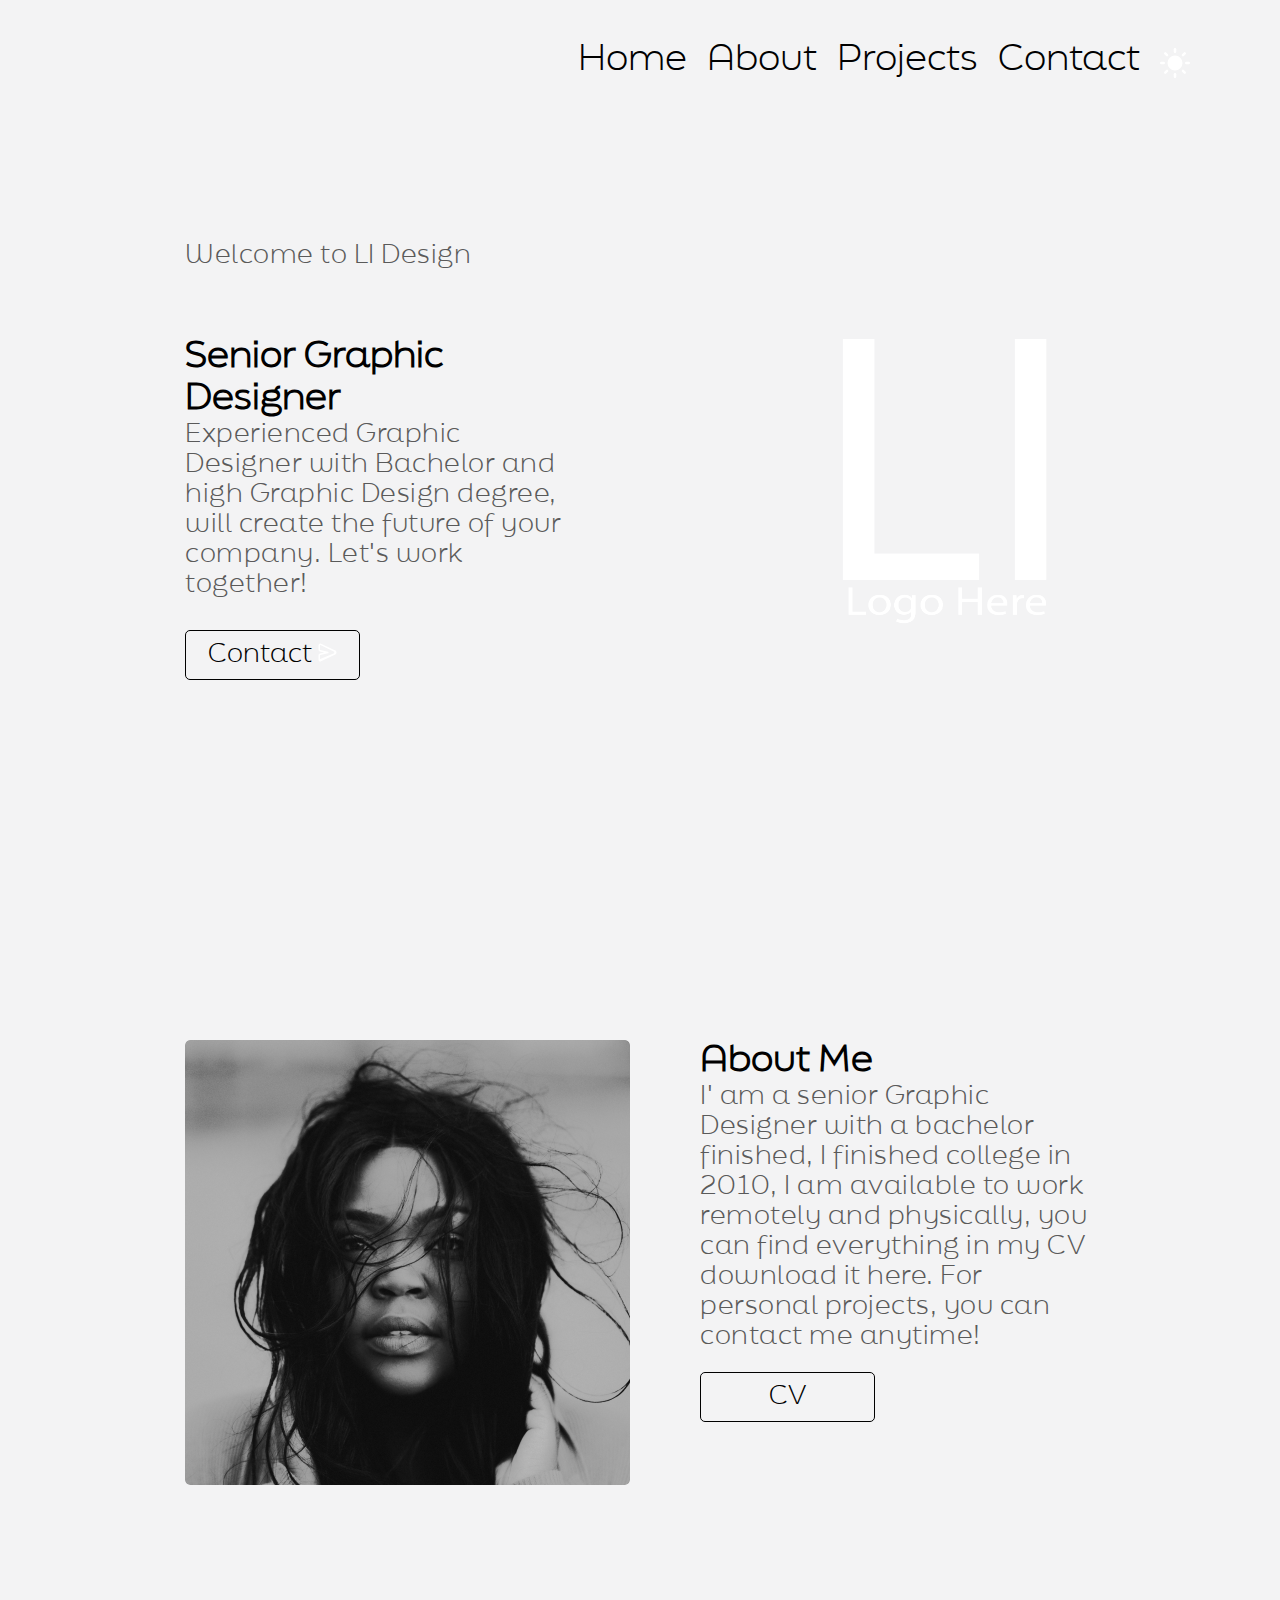
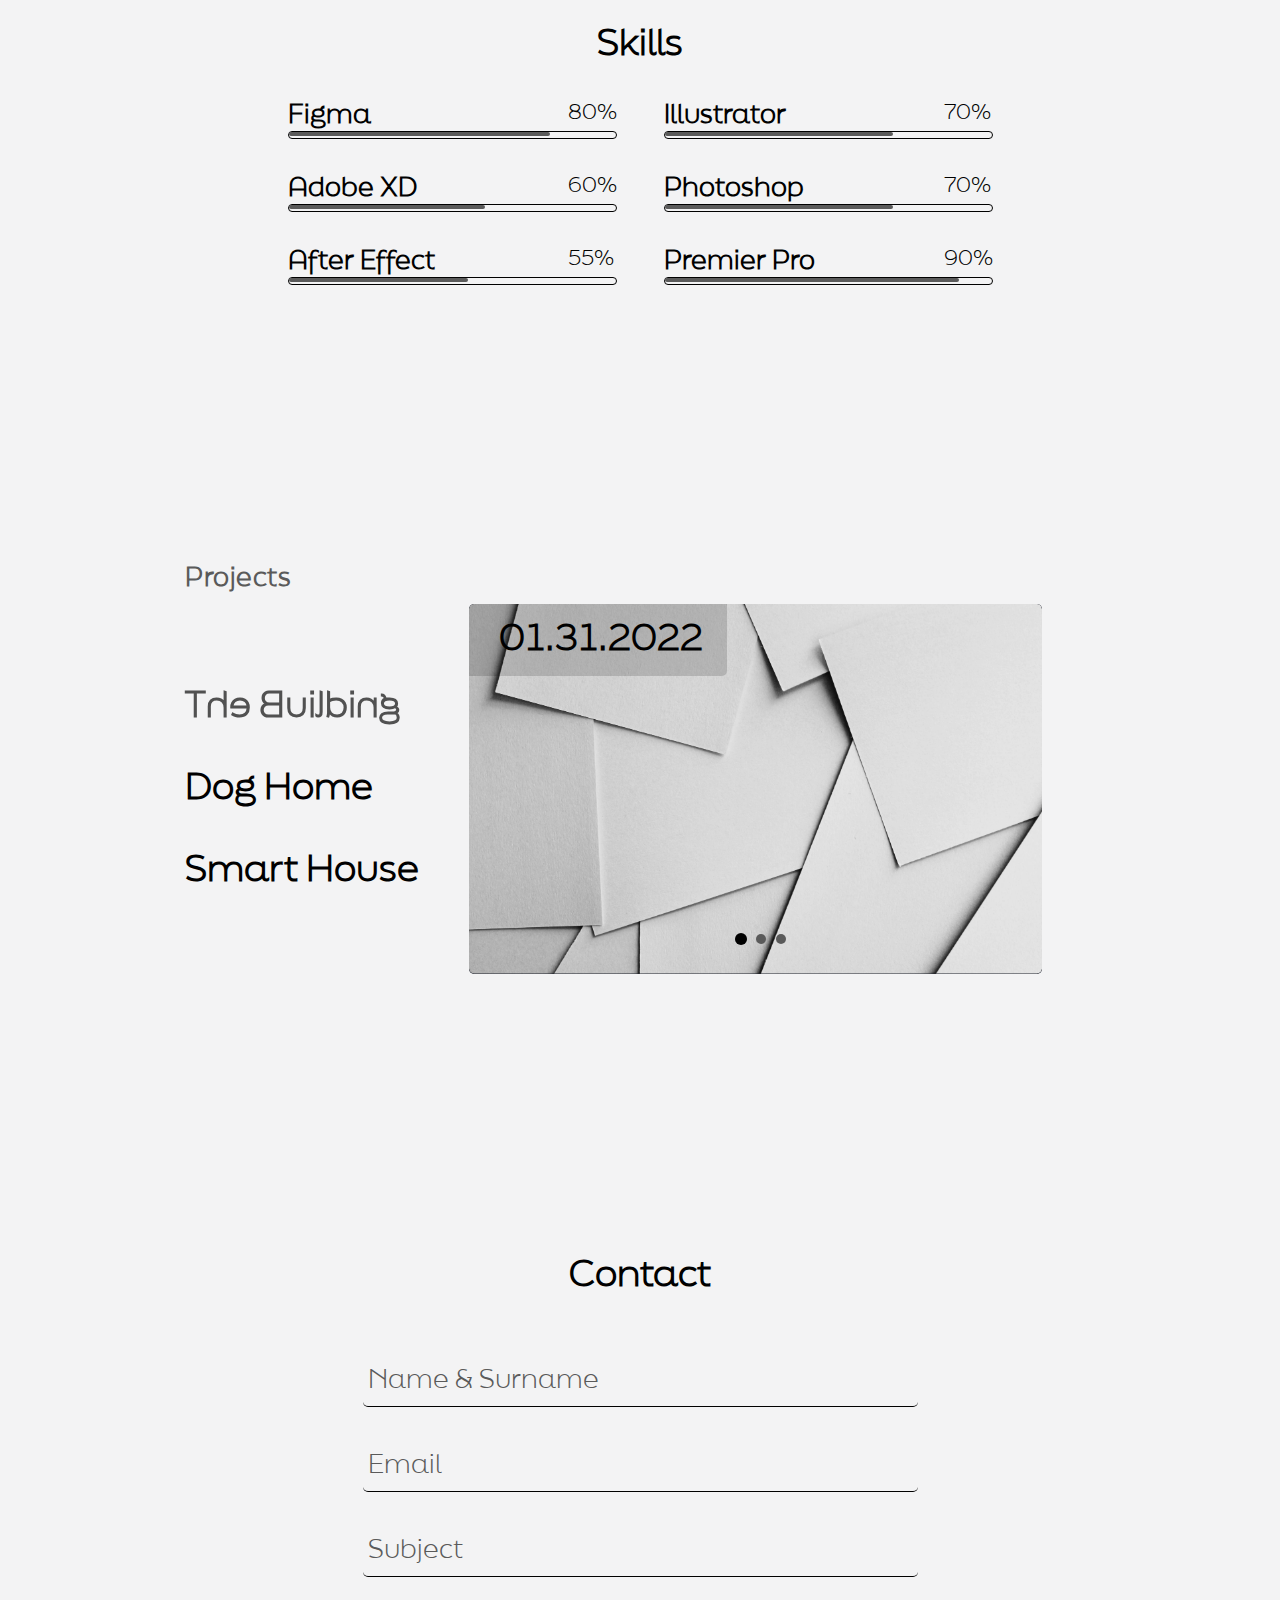
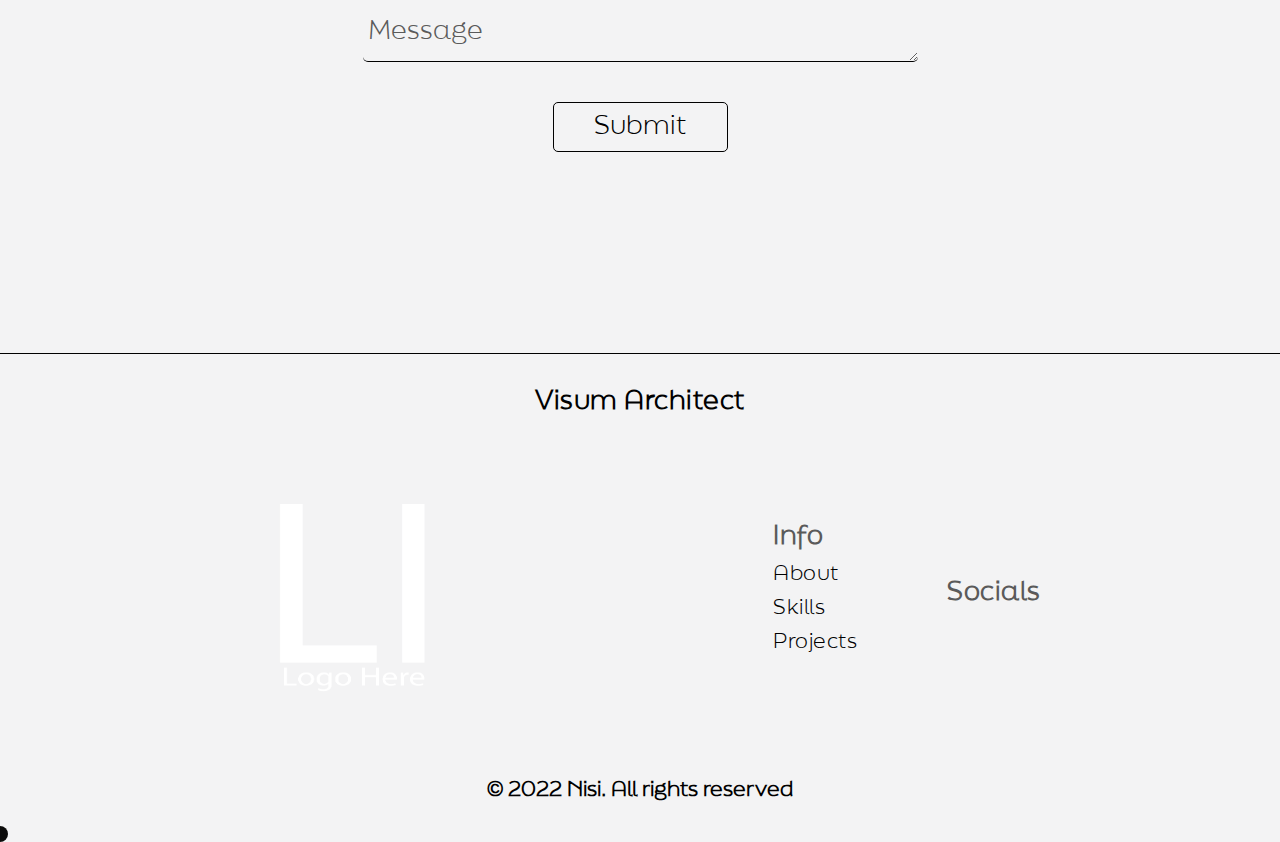
<file: html/index.html>
<!DOCTYPE html>
<html lang="en">

<head>
  <meta charset="UTF-8" />
  <meta http-equiv="X-UA-Compatible" content="IE=edge" />
  <meta name="viewport" content="width=device-width, initial-scale=1.0" />
  <!-- Title -->
  <title>Visum</title>
  <!-- Icon -->
  <link rel="icon" href="../src/img/logo types/nav mobile/logo white no name.png" />
  <!-- CSS -->
  <link rel="stylesheet" href="../src/css/style.css" />
  <link rel="stylesheet" href="../src/css/cursor.css">
  <link rel="stylesheet" href="../src/css/carousel.css">
  <link rel="stylesheet" href="../src/css/responsive.css">
  <!-- Unicons -->
  <link rel="stylesheet" href="https://unicons.iconscout.com/release/v4.0.0/css/line.css" />
</head>

<body>
  <!-- Navbar -->
  <header id="top">
    <nav class="navbar">
      <div class="nav__mobile">
        <input id="menu-toggle" type="checkbox" />
        <label class='menu-button-container nav__collapse' for="menu-toggle">
          <div class='menu-button'></div>
        </label>
        <img src="../src/img/logo types/nav mobile/logo white no name.png" id="mobile-img" class="elements" width="45px"
          height="35px" alt="" />
      </div>
      <div class="nav__container" id="nav-menu">
        <ul class="nav__menu">
          <li class="nav__list">
            <a class="nav__item elements" id="nav-items" href="#home"></i>Home</a>
          </li>
          <li class="nav__list">
            <a class="nav__item elements" id="nav-items" href="#about"></i>About</a>
          </li>
          <li class="nav__list">
            <a class="nav__item elements" id="nav-items" href="./projects.html"></i>Projects</a>
          </li>
          <li class="nav__list">
            <a class="nav__item elements" id="nav-items" href="#contact"></i>Contact</a>
          </li>
          <li class="nav__list">
            <div class="theme-container">
              <div class="sun sun-logo">
                <svg class="elements hover-themes" xmlns="http://www.w3.org/2000/svg" width="30" viewBox="0 0 24 24"
                  fill="white" stroke="currentColor" stroke-width="2" stroke-linecap="round" stroke-linejoin="round"
                  class="feather feather-sun">
                  <circle cx="12" cy="12" r="5"></circle>
                  <line x1="12" y1="1" x2="12" y2="3"></line>
                  <line x1="12" y1="21" x2="12" y2="23"></line>
                  <line x1="4.22" y1="4.22" x2="5.64" y2="5.64"></line>
                  <line x1="18.36" y1="18.36" x2="19.78" y2="19.78"></line>
                  <line x1="1" y1="12" x2="3" y2="12"></line>
                  <line x1="21" y1="12" x2="23" y2="12"></line>
                  <line x1="4.22" y1="19.78" x2="5.64" y2="18.36"></line>
                  <line x1="18.36" y1="5.64" x2="19.78" y2="4.22"></line>
                </svg>
              </div>
              <div class="moon moon-logo">
                <svg class="elements hover-themes" viewBox="0 0 512 512" width="30" title="moon">
                  <path style="fill: black;"
                    d="M283.211 512c78.962 0 151.079-35.925 198.857-94.792 7.068-8.708-.639-21.43-11.562-19.35-124.203 23.654-238.262-71.576-238.262-196.954 0-72.222 38.662-138.635 101.498-174.394 9.686-5.512 7.25-20.197-3.756-22.23A258.156 258.156 0 0 0 283.211 0c-141.309 0-256 114.511-256 256 0 141.309 114.511 256 256 256z" />
                </svg>
              </div>
            </div>
          </li>
        </ul>
        <div class="nav__closer"></div>
      </div>
    </nav>
  </header>


  <main>
    <!-- Home -->

    <section id="home">
      <div class="home__section container">
        <div class="home padding">
          <div class="home__welcome">
            <p class="desc home__welcome-txt">Welcome to LI Design</p>
          </div>
          <div class="home__info">
            <div class="home__text">
              <h1 class="title home__title">Senior Graphic Designer</h1>
              <p class="desc home__desc">
                Experienced Graphic Designer with Bachelor and high Graphic Design degree,
                will create the future of your company. Let's work together!
              </p>
              <a href="#contact">
                <button class="btn home__btn elements">
                  Contact
                  <svg width="19" height="19" viewBox="0 0 19 19" fill="black" xmlns="http://www.w3.org/2000/svg"
                    class="home__svg">
                    <path
                      d="M17.0013 10.7667L17.0013 10.7666L2.71058 17.6412C2.55492 17.7211 2.37708 17.7605 2.19384 17.7476L17.0013 10.7667ZM17.0013 10.7667L17.0128 10.7609M17.0013 10.7667L17.0128 10.7609M17.0128 10.7609C17.2539 10.6398 17.441 10.4486 17.5649 10.2289L16.9118 9.86034L17.5649 10.2289C17.6888 10.0095 17.75 9.76227 17.75 9.5168C17.75 9.27133 17.6888 9.02407 17.5649 8.80466L16.9118 9.17326L17.5649 8.80465C17.441 8.58498 17.2539 8.39378 17.0128 8.27266L17.0128 8.27259L17.0028 8.26773L2.70326 1.34948C2.2934 1.1478 1.88264 1.27839 1.63249 1.49277C1.3911 1.69965 1.25 2.00966 1.25 2.33564L1.25 6.7592L1.25 6.75984C1.25019 6.97823 1.31493 7.20197 1.44987 7.39216L1.45 7.39236C1.58616 7.58413 1.79445 7.73998 2.05475 7.7979L2.05554 7.79807L9.81291 9.51543L2.05586 11.2328L2.05581 11.2328C1.79533 11.2905 1.58654 11.4463 1.45 11.6386C1.31468 11.8292 1.25 12.0535 1.25 12.272V16.6976H1.24997L1.25003 16.7046C1.25152 16.8623 1.28675 17.0213 1.35735 17.1683L1.35748 17.1686M17.0128 10.7609L1.35748 17.1686M1.35748 17.1686C1.42812 17.3156 1.5355 17.4528 1.67986 17.5584L1.35748 17.1686ZM1.68026 17.5587C1.82524 17.6647 2.00143 17.734 2.1932 17.7476L1.68026 17.5587Z"
                      stroke="white" stroke-width="1.5" stroke-linecap="round" stroke-linejoin="round" />
                  </svg>
                </button>
              </a>
            </div>
            <img class="home__logo" src="../src/img/logo types/logo White.png" alt="My Main Logo" />
          </div>
          <div class="home__socials">
            <div class="socials">
              <a href="">
                <i class="uil uil-linkedin social elements"></i>
              </a>
              <a href="">
                <i class="uil uil-instagram social elements"></i>
              </a>
              <a href="">
                <i class="uil uil-twitter social elements"></i>
              </a>
            </div>
          </div>

          <div class="scroll elements">
            <a href="#about"> <i class="uil uil-angle-down scroll__down bounce"></i> </a>
          </div>
        </div>
      </div>
    </section>

    <!-- About -->
    <section id="about">
      <div class="about__section container">
        <div class="about padding">
          <div class=" about__info">
            <div class="about__img elements">
              <img class="about__image" src="../src/img/about img.png" alt="About Me Portrait">
            </div>
            <div class="about_text ">
              <h1 class="title about__title">About Me</h1>
              <p class="desc about__desc">I' am a senior Graphic Designer with a bachelor finished, I finished college
                in 2010,
                I am available to work remotely and physically, you can find everything in my CV download it here. For
                personal projects, you can contact me anytime!
              </p>
              <a href="">
                <button class="btn about__btn elements">
                  CV<i class="uil uil-file-download about__icon"></i>
                </button>
              </a>
            </div>
          </div>
        </div>
      </div>
    </section>

    <!-- Skills -->
    <section id="skills">
      <div class="skills__container container">
        <div class="skills padding">
          <div class="skills__title">
            <h1 class="title">Skills</h1>
          </div>
          <div class="skills_info">
            <div class="skills__cont">
              <div class="skills__data">
                <div class="skills__titles">
                  <h3 class="skills__name">Figma</h3>
                  <span class="skills__number">80%</span>
                </div>
                <div class="skills__bar">
                  <span class="skills__percentage skills__archicad"></span>
                </div>
              </div>
              <div class="skills__data">
                <div class="skills__titles">
                  <h3 class="skills__name">Adobe XD</h3>
                  <span class="skills__number">60%</span>
                </div>
                <div class="skills__bar">
                  <span class="skills__percentage skills__autocad"></span>
                </div>
              </div>
              <div class="skills__data">
                <div class="skills__titles">
                  <h3 class="skills__name">After Effect</h3>
                  <span class="skills__number">55%</span>
                </div>
                <div class="skills__bar">
                  <span class="skills__percentage skills__lumion"></span>
                </div>
              </div>
            </div>
            <div class="skills__cont">
              <div class="skills__data">
                <div class="skills__titles">
                  <h3 class="skills__name">Illustrator</h3>
                  <span class="skills__number">70%</span>
                </div>
                <div class="skills__bar">
                  <span class="skills__percentage skills__illustrator"></span>
                </div>
              </div>
              <div class="skills__data">
                <div class="skills__titles">
                  <h3 class="skills__name">Photoshop</h3>
                  <span class="skills__number">70%</span>
                </div>
                <div class="skills__bar">
                  <span class="skills__percentage skills__photoshop"></span>
                </div>
              </div>
              <div class="skills__data">
                <div class="skills__titles">
                  <h3 class="skills__name">Premier Pro</h3>
                  <span class="skills__number">90%</span>
                </div>
                <div class="skills__bar">
                  <span class="skills__percentage skills__office"></span>
                </div>
              </div>
            </div>
          </div>

        </div>

      </div>
      </div>
    </section>

    <!-- Projects -->
    <section id="projects">
      <div class="projects__section container">
        <div class="projects padding">
          <div class="projects__info">
            <h1 class="desc projects__title">Projects</h1>
            <div class="carousel__info">

              <div class="carousel__titles">

                <h1 class="title carousel__button elements flipped">
                  <i class="uil uil-angle-right"></i>The Building
                </h1>
                <h1 class="title carousel__button elements ">
                  <i class="uil uil-angle-right"></i>Dog Home
                </h1>
                <h1 class="title carousel__button elements ">
                  <i class="uil uil-angle-right"></i>Smart House
                </h1>
              </div>
              <div class="img-slider">
                <div class="slide active">
                  <div class="slider__details">
                    <p class="desc">Made with love from me for you!</p>
                    <a href="./projects.html">
                      <button class="btn details__button">Details <i class="uil uil-picture"></i></button>
                    </a>
                  </div>
                  <img class="carousel__image" id="project-img" src="../src/img/projects/project 1.jpg" alt="">
                  <div class="info">
                    <h2 class="title">01.31.2022</h2>
                  </div>
                </div>
                <div class="slide">
                  <div class="slider__details">
                    <p class="desc">Made with love from me for you!</p>
                    <a href="./projects.html">
                      <button class="btn details__button">Details <i class="uil uil-picture"></i></button>
                    </a>
                  </div>
                  <img class="carousel__image" id="project-img" src="../src/img/projects/project 2.jpg" alt="">
                  <div class="info">
                    <h2 class="title">24.05.2019</h2>
                  </div>
                </div>
                <div class="slide">
                  <div class="slider__details">
                    <p class="desc">Made with love from me for you!</p>
                    <a href="./projects.html">
                      <button class="btn details__button">Details <i class="uil uil-picture"></i></button>
                    </a>
                  </div>
                  <img class="carousel__image" id="project-img" src="../src/img/projects/project 3.jpg" alt="">
                  <div class="info">
                    <h2 class="title">15.10.2018</h2>
                  </div>
                </div>

                <div class="navigation">
                  <div class="bullets elements active"></div>
                  <div class="bullets elements"></div>
                  <div class="bullets elements"></div>
                </div>
              </div>
            </div>
          </div>
        </div>
      </div>
    </section>

    <!-- Contact -->
    <section id="contact">
      <div class="contact__section container">
        <div class="contact padding">
          <div class="contact__info">
            <div class="contact__title">
              <h1 class="title">Contact</h1>
            </div>
            <div class="contact__inputs">
              <div class="name">
                <input type="text" name="name" id="name" class="name contact__input" placeholder="Name & Surname">
              </div>
              <div class="email">
                <input type="email" name="email" id="email" class="email contact__input" placeholder="Email">
              </div>
              <div class="subject">
                <input type="text" name="subject" id="subject" class="subject contact__input" placeholder="Subject">
              </div>
              <div class="message">
                <textarea name="message" id="message" class="message contact__input" cols="30" rows="10"
                  placeholder="Message"></textarea>
              </div>
              <div class="button">
                <button class="btn contact__buttom" type="submit">
                  Submit <i class="uil uil-message contact__svg"></i>
                </button>
              </div>
            </div>
          </div>
        </div>
      </div>
    </section>
  </main>

  <!-- Footer -->
  <footer>
    <div class="footer__section container">
      <div class="footer padding">
        <div class="footer__info">
          <div class="footer__title">
            <h1 class="footer-title desc">Visum Architect</h1>
          </div>
          <div class="footer__content">
            <div class="footer__img">
              <a href="../html/index.html">
                <img class="footer__img elements" id="footer-img" src="../src/img/logo types/logo White.png" alt="">
              </a>
            </div>
            <div class="footer__nav">
              <div class="footer-info">
                <h1 class="desc">Info</h1>
                <a class="footer__item desc elements" href="#about">About</a>
                <a class="footer__item desc elements" href="#skills">Skills</a>
                <a class=" footer__item desc elements" href="#projects">Projects</a>
              </div>
              <div class="footer__socials">
                <div class="social-title">
                  <h1 class="desc">Socials</h1>
                </div>
                <div class="social-svg">
                  <a href="#">
                    <i class="uil uil-linkedin footer-socials elements"></i>
                  </a>
                  <a href="#">
                    <i class="uil uil-instagram footer-socials elements"></i>
                  </a>
                  <a href="#">
                    <i class="uil uil-twitter footer-socials elements"></i>
                  </a>

                </div>
              </div>
            </div>
          </div>
          <div class="footer__rights">
            <h1 class="title footer__rights-title">&#169; 2022 <span class="elements"><a target="_blank"
                  href="https://github.com/nxh01">Nisi</a></span>.
              All
              rights reserved</h1>
          </div>
        </div>
      </div>
  </footer>

  <!-- Scroll Up -->

  <a class="scroll__top elements" id="scroll-up" href="#top">
    <i class="uil uil-arrow-up scrollup__icon"></i>
  </a>


  <div class="cursor"></div>

  <!-- Javascript -->
  <script src="../src/js/app.js"></script>
  <script src="../src/js/carousel.js"></script>

</body>

</html>
</file>
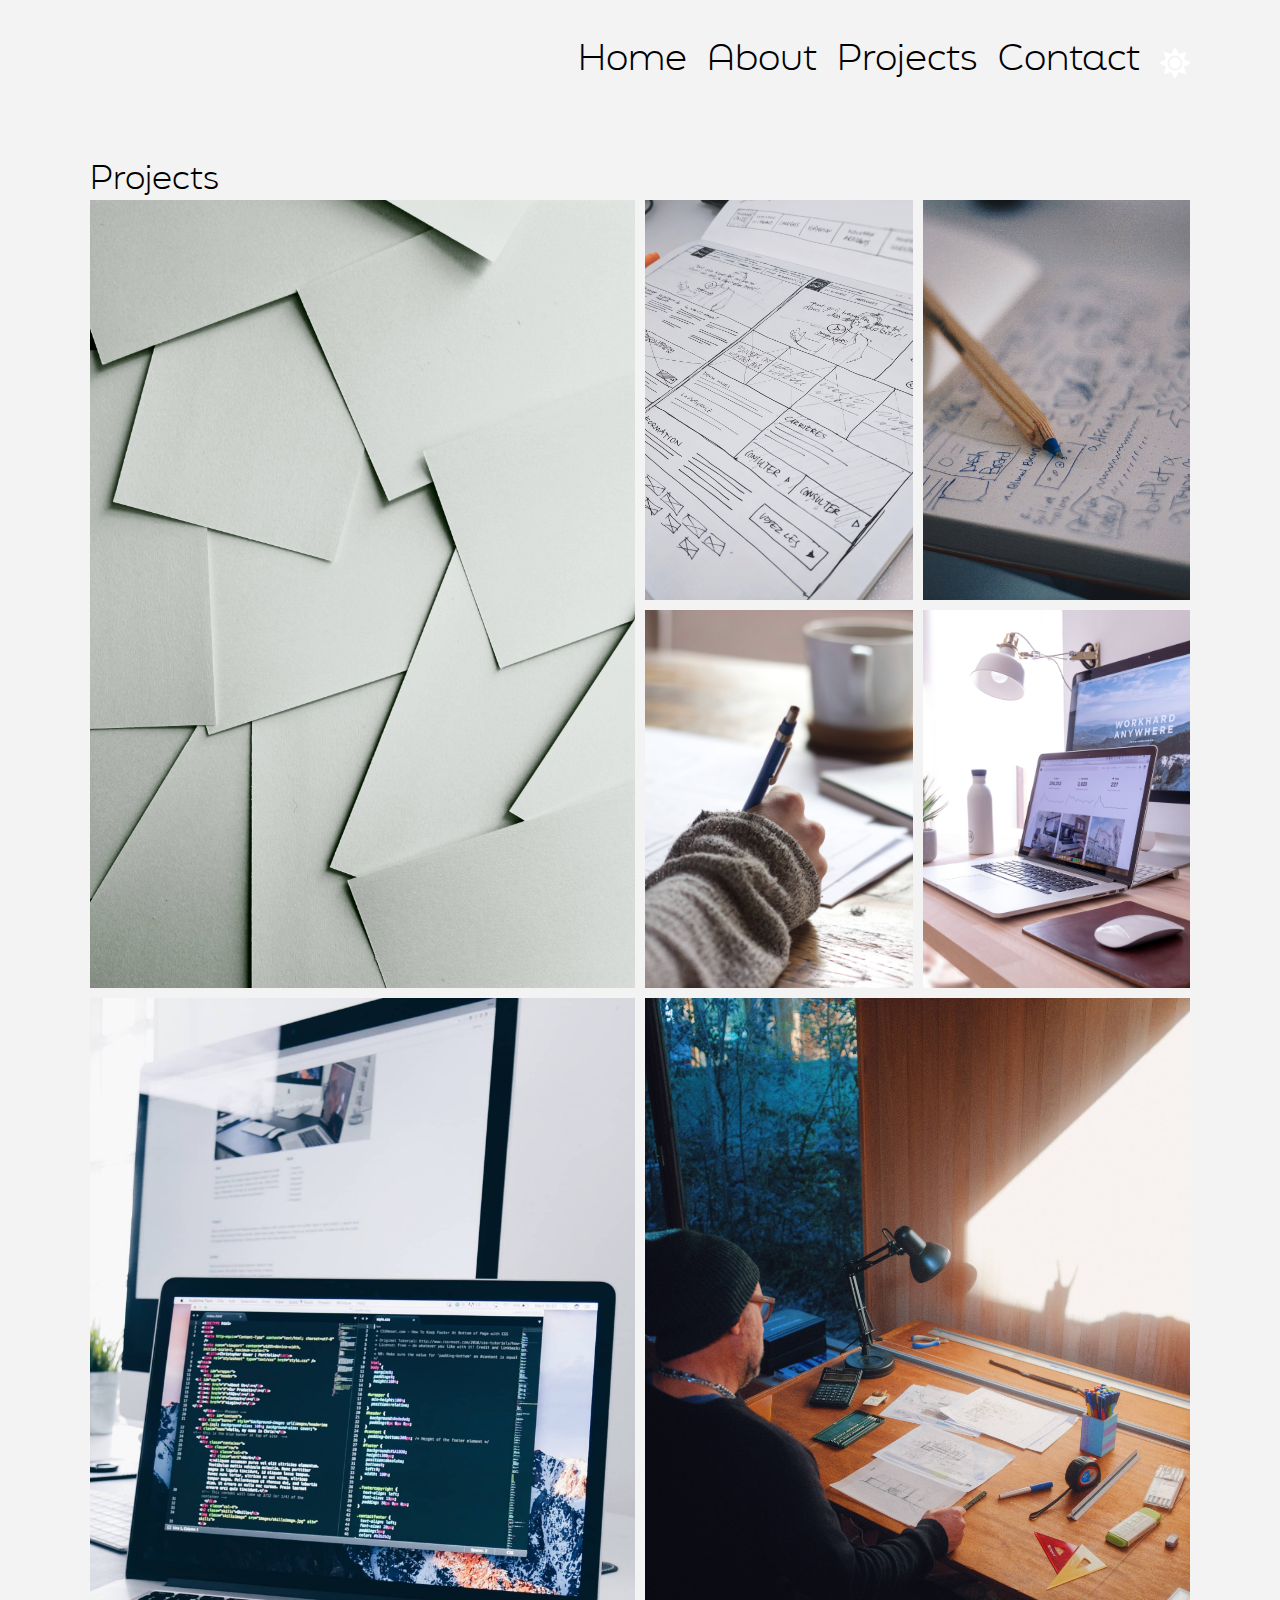
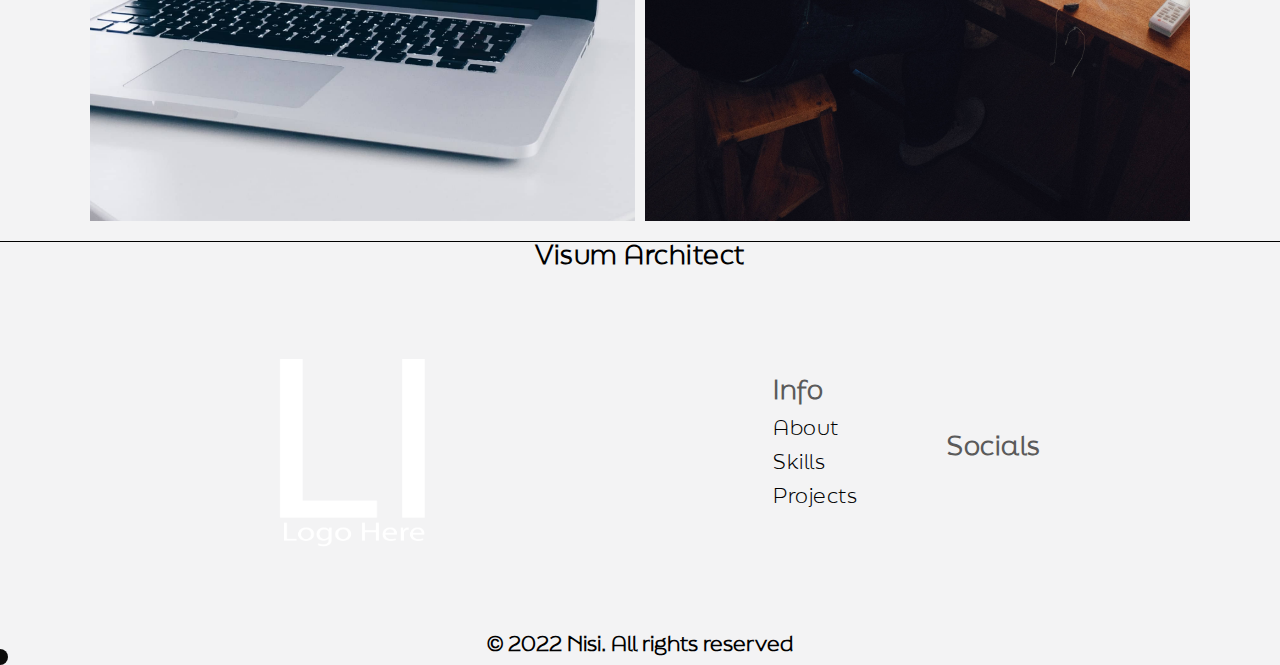
<file: html/projects.html>
<!DOCTYPE html>
<html lang="en">

<head>
    <meta charset="UTF-8" />
    <meta http-equiv="X-UA-Compatible" content="IE=edge" />
    <meta name="viewport" content="width=device-width, initial-scale=1.0" />
    <!-- Title -->
    <title>Visum</title>
    <!-- Icon -->
    <link rel="icon" href="../src/img/logo types/nav mobile/logo white no name.png" />
    <!-- CSS -->
    <link rel="stylesheet" href="../src/css/style.css" />
    <link rel="stylesheet" href="../src/css/projects.css">
    <link rel="stylesheet" href="../src/css/cursor.css">
    <link rel="stylesheet" href="../src/css/carousel.css">
    <link rel="stylesheet" href="../src/css/responsive.css">
    <!-- Unicons -->
    <link rel="stylesheet" href="https://unicons.iconscout.com/release/v4.0.0/css/line.css" />
</head>

<body>
    <!-- Navbar -->
    <header id="top">
        <nav class="navbar">
            <div class="nav__mobile">
                <input id="menu-toggle" type="checkbox" />
                <label class='menu-button-container nav__collapse' for="menu-toggle">
                    <div class='menu-button'></div>
                </label>
                <img src="../src/img/logo types/nav mobile/logo white no name.png" id="mobile-img" class="elements"
                    width="45px" height="35px" alt="" />
            </div>
            <div class="nav__container" id="nav-menu">
                <ul class="nav__menu">
                    <li class="nav__list">
                        <a class="nav__item elements" id="nav-items" href="./index.html"></i>Home</a>
                    </li>
                    <li class="nav__list">
                        <a class="nav__item elements" id="nav-items" href="./index.html#about"></i>About</a>
                    </li>
                    <li class="nav__list">
                        <a class="nav__item elements" id="nav-items" href="./index.html#projects"></i>Projects</a>
                    </li>
                    <li class="nav__list">
                        <a class="nav__item elements" id="nav-items" href="./index.html#contact"></i>Contact</a>
                    </li>
                    <li class="nav__list">
                        <div class="theme-container">
                            <div class="sun sun-logo">
                                <svg class="elements hover-themes" viewBox="0 0 512 512" width="30" title="sun">
                                    <path
                                        d="M256 160c-52.9 0-96 43.1-96 96s43.1 96 96 96 96-43.1 96-96-43.1-96-96-96zm246.4 80.5l-94.7-47.3 33.5-100.4c4.5-13.6-8.4-26.5-21.9-21.9l-100.4 33.5-47.4-94.8c-6.4-12.8-24.6-12.8-31 0l-47.3 94.7L92.7 70.8c-13.6-4.5-26.5 8.4-21.9 21.9l33.5 100.4-94.7 47.4c-12.8 6.4-12.8 24.6 0 31l94.7 47.3-33.5 100.5c-4.5 13.6 8.4 26.5 21.9 21.9l100.4-33.5 47.3 94.7c6.4 12.8 24.6 12.8 31 0l47.3-94.7 100.4 33.5c13.6 4.5 26.5-8.4 21.9-21.9l-33.5-100.4 94.7-47.3c13-6.5 13-24.7.2-31.1zm-155.9 106c-49.9 49.9-131.1 49.9-181 0-49.9-49.9-49.9-131.1 0-181 49.9-49.9 131.1-49.9 181 0 49.9 49.9 49.9 131.1 0 181z"
                                        fill="white" />
                                </svg>
                            </div>
                            <div class="moon moon-logo">
                                <svg class="elements hover-themes" viewBox="0 0 512 512" width="30" title="moon">
                                    <path style="fill: black;"
                                        d="M283.211 512c78.962 0 151.079-35.925 198.857-94.792 7.068-8.708-.639-21.43-11.562-19.35-124.203 23.654-238.262-71.576-238.262-196.954 0-72.222 38.662-138.635 101.498-174.394 9.686-5.512 7.25-20.197-3.756-22.23A258.156 258.156 0 0 0 283.211 0c-141.309 0-256 114.511-256 256 0 141.309 114.511 256 256 256z"
                                        fill="black" />
                                </svg>
                            </div>
                        </div>
                    </li>
                </ul>
                <div class="nav__closer"></div>
            </div>
        </nav>
    </header>

    <main>
        <!-- Main -->
        <section class="section">
            <div class="container">
                <div class="img__h1">
                    <h1>Projects</h1>
                </div>
                <div class="img__container">
                    <div class="img__holder grid-row-span-2 grid-col-span-2">
                        <img class="img " src="../src/img/projects/project 1.jpg" alt="">
                        <div class="prj-details project-details-2">
                            <h1 class="project-title">Back Story</h1>
                            <p class="project-desc">Lorem ipsum dolor sit amet consectetur adipisicing elit. Veritatis
                                assumenda optio ut doloribus.</p>
                        </div>
                    </div>
                    <div class="img__holder">
                        <img class="img" src="../src/img/projects/project 2.jpg" alt="">
                        <div class="prj-details project-details">
                            <h1 class="project-title">Back Story</h1>
                            <p class="project-desc">Lorem ipsum dolor sit amet consectetur adipisicing elit. Veritatis
                                assumenda optio ut doloribus.</p>
                        </div>
                    </div>
                    <div class="img__holder">
                        <img class="img" src="../src/img/projects/project 3.jpg" alt="">
                        <div class="prj-details project-details">
                            <h1 class="project-title">Back Story</h1>
                            <p class="project-desc">Lorem ipsum dolor sit amet consectetur adipisicing elit. Veritatis
                                assumenda optio ut doloribus.</p>
                        </div>
                    </div>
                    <div class="img__holder ">
                        <img class="img" src="../src/img/projects/project 4.jpg" alt="">
                        <div class="prj-details project-details">
                            <h1 class="project-title">Back Story</h1>
                            <p class="project-desc">Lorem ipsum dolor sit amet consectetur adipisicing elit. Veritatis
                                assumenda optio ut doloribus.</p>
                        </div>
                    </div>
                    <div class="img__holder">
                        <img class="img" src="../src/img/projects/project 5.jpg" alt="">
                        <div class="prj-details project-details">
                            <h1 class="project-title">Back Story</h1>
                            <p class="project-desc">Lorem ipsum dolor sit amet consectetur adipisicing elit. Veritatis
                                assumenda optio ut doloribus.</p>
                        </div>
                    </div>
                    <div class="img__holder grid-col-span-2">
                        <img class="img" src="../src/img/projects/project 6.jpg" alt="">
                        <div class="prj-details project-details-2">
                            <h1 class="project-title">Back Story</h1>
                            <p class="project-desc">Lorem ipsum dolor sit amet consectetur adipisicing elit. Veritatis
                                assumenda optio ut doloribus.</p>
                        </div>
                    </div>
                    <div class="img__holder grid-col-span-2">
                        <img class="img" src="../src/img/projects/project 7.jpg" alt="">
                        <div class="prj-details project-details-2">
                            <h1 class="project-title">Back Story</h1>
                            <p class="project-desc">Made with love for you in 1999.</p>
                        </div>
                    </div>
                </div>
            </div>
            <div class="fullpage fullscreen"></div>
        </section>
    </main>

    <!-- Footer -->
    <footer>
        <div class="footer__section container">
            <div class="footer padding">
                <div class="footer__info">
                    <div class="footer__title">
                        <h1 class="footer-title desc">Visum Architect</h1>
                    </div>
                    <div class="footer__content">
                        <div class="footer__img">
                            <a href="../html/index.html">
                                <img class="footer__img elements" id="footer-img"
                                    src="../src/img/logo types/logo White.png" alt="Logo">
                            </a>
                        </div>
                        <div class="footer__nav">
                            <div class="footer-info">
                                <h1 class="desc">Info</h1>
                                <a class="footer__item desc elements" href="./index.html#about">About</a>
                                <a class="footer__item desc elements" href="./index.html#skills">Skills</a>
                                <a class=" footer__item desc elements" href="./index.html#projects">Projects</a>
                            </div>
                            <div class="footer__socials">
                                <div class="social-title">
                                    <h1 class="desc">Socials</h1>
                                </div>
                                <div class="social-svg">
                                    <a href="#">
                                        <i class="uil uil-linkedin footer-socials elements"></i>
                                    </a>
                                    <a href="#">
                                        <i class="uil uil-instagram footer-socials elements"></i>
                                    </a>
                                    <a href="#">
                                        <i class="uil uil-twitter footer-socials elements"></i>
                                    </a>

                                </div>
                            </div>
                        </div>
                    </div>
                    <div class="footer__rights">
                        <h1 class="title footer__rights-title">&#169; 2022 <span class="elements"><a target="_blank"
                                    href="https://github.com/nxh01">Nisi</a></span>.
                            All
                            rights reserved</h1>
                    </div>
                </div>
            </div>
        </div>
    </footer>

    <!-- Scroll Up -->

    <a class="scroll__top elements" id="scroll-up" href="#top">
        <i class="uil uil-arrow-up scrollup__icon"></i>
    </a>


    <div class="cursor"></div>

    <!-- Javascript -->
    <script src="../src/js/projects.js"></script>
    <script src="../src/js/carousel.js"></script>

</body>

</html>
</file>
<file: src/css/style.css>
/* Fonts */
@font-face {
  font-family: 'finalSix-Light';
  src: url(../fonts/FinalSix\ Light.ttf);
}
/* VARIABLES CSS  */
:root {
  /*========== Colors ==========*/
  --body-color: #0e0f0f;
  --primary-color: #ffffff;
  --desc-color: #cccccc;
  --hover-color: #515151;
  --bnt-color: #fff;
  /* ========= Paddings =========*/
  /* Desktop */
  --desktop-padding: 45px;

  /* Medium */
  --medium-padding: 27px;

  /* Desktop */
  --small-padding: 12px;
}
/* VARIABLES CSS */

/* Base */
* {
  font-family: 'finalSix-Light';
  transition: ease-in-out 0.4s;
  box-sizing: border-box;
  padding: 0;
  margin: 0;
  cursor: none;
  -webkit-user-select: none;
}
body {
  background-color: var(--body-color);
  overflow-x: hidden;
}
html {
  scroll-behavior: smooth;
}
h1 {
  color: var(--primary-color);
}
ul {
  list-style: none;
}
a {
  text-decoration: none;
}
section {
  display: flex;
  justify-content: center;
  align-items: center;
}
.container {
  width: 1262px;
  display: flex;
  justify-content: center;
  align-items: center;
  overflow: hidden;
}
.padding {
  width: 1000px;
  padding-left: var(--desktop-padding);
  padding-right: var(--desktop-padding);
}
.title {
  color: var(--primary-color);
  font-size: 35px;
  max-width: max-content;
}
.desc {
  font-size: 25px;
  color: var(--desc-color);
  width: 100%;
  letter-spacing: 0.5px;
  max-width: max-content;
}

/* Buttons */
.btn {
  width: 175px;
  height: 50px;
  border-radius: 5px;
  border: solid 1.5px var(--bnt-color);
  background-color: transparent;
  color: var(--primary-color);
  font-size: 25px;
}
.btn:hover {
  background-color: var(--primary-color);
  color: var(--body-color);
  transition: 0.4s;
}
.hover:hover {
  background-color: var(--hover-color);
  color: var(--hover-color);
}
/* Navbar */

.nav__angel {
  display: none;
}
.nav__mobile {
  display: none;
}
.navbar {
  width: 100%;
  height: 120px;
}
.nav__container {
  display: flex;
  justify-content: flex-end;
  align-items: center;
  padding-right: 90px;
  height: 100%;
}
.nav__menu {
  display: flex;
  column-gap: 20px;
}
.nav__item {
  font-size: 35px;
  color: var(--primary-color);
}
.nav__item:hover {
  color: var(--hover-color);
}
.nav__list {
  display: flex;
  align-items: center;
}
/* Home */
.home__socials {
  width: 100%;
  position: relative;
  bottom: 50px;
}
.socials {
  display: flex;
  flex-direction: row;
  column-gap: 5px;
}
.social {
  color: var(--primary-color);
  font-size: 30px;
}
.social:hover {
  color: var(--hover-color);
}
.home__section {
  height: 810px;
  display: flex;
  justify-content: center;
  align-items: center;
  overflow: hidden;
}
.home {
  height: 810px;
  display: flex;
  flex-direction: column;
  justify-content: center;
  align-items: center;
  overflow: hidden;
  row-gap: 65px;
}
.home__info {
  display: flex;
  flex-direction: row;
  column-gap: 210px;
}
.home__text {
  width: 390px;
}
.home__btn {
  margin-top: 30px;
}
.home__svg {
  fill: var(--body-color);
}
.home__welcome {
  color: var(--desc-color);
}
.home__title {
  color: var(--primary-color);
}
.home__logo {
  width: 310px;
  height: 290px;
}
.home__logo:hover > .move1 {
  animation: LogoAdjust infinite 3s;
}
.home__welcome {
  width: 100%;
  text-align: left;
}
.scroll__down {
  color: var(--primary-color);
  font-size: 45px;
  width: max-content;
  height: max-content;
  z-index: 1;
}
.scroll__down:hover {
  color: var(--hover-color);
}
.scroll {
  animation: bounce infinite 3s;
}
@keyframes bounce {
  0% {
    transform: translateY(0);
  }
  50% {
    transform: translateY(30px);
  }
  100% {
    transform: translateY(0);
  }
}
@keyframes move {
  0% {
    transform: translateX(0);
  }
  50% {
    transform: translateX(4px);
  }
  100% {
    transform: translateX(0);
  }
}

/* About */
.about__section {
  height: 664px;
}
.about {
  height: 100%;
  display: flex;
  align-items: center;
}
.about__info {
  display: flex;
  flex-direction: row;
  column-gap: 70px;
}
.about_text {
  max-width: 390px;
}
.about__image {
  width: 100%;
  height: 100%;
  object-fit: cover;
  filter: blur(0.5px);
}
.about__img {
  width: 445px;
  height: 445px;
  overflow: hidden;
  border-radius: 5px;
  object-fit: cover;
}
.about__img:hover > .about__image {
  transform: scale(1.2);
  filter: blur(0);
}
.about__btn {
  margin-top: 20px;
}
/* Skills */
.skills__container {
  height: 400px;
}
.skills {
  height: 340px;
  display: flex;
  align-items: center;
  flex-direction: column;
}
.skills_info {
  max-width: 100%;
  display: flex;
  flex-direction: row;
  column-gap: 47px;
}
.skills__title {
  width: 100%;
  display: flex;
  justify-content: center;
  align-items: center;
}
.skills__name {
  font-size: 25px;
  color: var(--primary-color);
}
.skills__number {
  font-size: 20px;
  color: var(--primary-color);
}
.skills__data {
  margin-top: 35px;
}
.skills__titles {
  display: grid;
  grid-template-columns: 280px auto;
}
.skills__percentage {
  height: 4px;
  border-radius: 5px;
}
.skills__bar {
  height: 8px;
  border-radius: 5px;
  border: solid 1.5px var(--primary-color);
}
.skills__percentage {
  display: block;
  background-color: var(--desc-color);
}
.skills__archicad {
  width: 80%;
}
.skills__autocad {
  width: 60%;
}
.skills__lumion {
  width: 55%;
}
.skills__illustrator {
  width: 70%;
}
.skills__photoshop {
  width: 70%;
}
.skills__office {
  width: 90%;
}
/* Projects */
.projects__section {
  height: 759px;
}
.projects {
  height: 100%;
  display: flex;
  align-items: center;
}
/* Contact */
.contact__section {
  height: 800px;
}
.contact {
  height: 100%;
  display: flex;
  align-items: center;
  justify-content: center;
  padding-bottom: 100px;
}
.contact__info {
  display: flex;
  flex-direction: column;
  align-items: center;
  row-gap: 60px;
}
.contact__title > title {
  text-align: center;
}
.contact__inputs {
  display: flex;
  flex-direction: column;
  justify-content: center;
  align-items: center;
  row-gap: 35px;
  width: 555px;
}
.contact__input {
  width: 555px;
  height: 50px;
  background-color: transparent;
  border: none;
  border-bottom: 1.5px solid var(--primary-color);
  font-size: 25px;
  color: white;
  padding: 5px;
  border-radius: 5px;
  outline: none;
}
.contact__input:hover {
  border-bottom: 2px solid var(--primary-color);
}
.contact__input:focus {
  border-bottom: 2px solid var(--primary-color);
}
.message {
  min-height: 50px;
  max-height: 270px;
  resize: vertical;
  transition: background, transform;
}
.contact__input::placeholder {
  color: var(--desc-color);
  font-size: 25px;
}
/* Footer */
footer {
  border-top: 1px solid var(--primary-color);
  display: flex;
  justify-content: center;
}
.footer__section {
  display: flex;
  height: 480px;
}
.footer {
  height: 100%;
  display: flex;
  justify-content: center;
  align-items: center;
}
.footer__info {
  display: flex;
  flex-direction: column;
  row-gap: 85px;
  align-items: center;
  justify-content: center;
}
.footer__content {
  display: flex;
  flex-direction: row;
  column-gap: 314px;
}
.footer__nav {
  margin-top: 20px;
  display: grid;
  height: 152px;
  grid-template-columns: auto auto;
  column-gap: 90px;
}
.footer-info {
  display: flex;
  flex-direction: column;
  row-gap: 10px;
}
.footer-info a {
  font-size: 20px;
  color: var(--primary-color);
}
.footer-info a:hover {
  color: var(--hover-color);
}
.footer__socials {
  display: flex;
  flex-direction: column;
  row-gap: 10px;
  justify-content: center;
}

.social-svg {
  width: 100%;
  overflow: hidden;
  display: flex;
  align-items: center;
  justify-content: center;
  column-gap: 5px;
}
.footer-socials {
  font-size: 30px;
  color: var(--primary-color);
}
.footer-title {
  color: var(--primary-color);
}
.footer__img {
  width: 220px;
  height: 191px;
}
.footer-socials:hover {
  color: var(--hover-color);
}
.footer__rights-title {
  font-size: 20px;
  color: var(--primary-color);
}
.footer__rights-title span a {
  color: var(--primary-color);
}
.footer__rights-title a:hover {
  color: var(--hover-color);
}
/* Scroll Up */
.scroll__top {
  width: 55px;
  height: 40px;
  background-color: var(--primary-color);
  font-size: 21px;
  color: var(--body-color);
  position: fixed;
  bottom: 0;
  right: -100px;
  display: flex;
  align-items: center;
  justify-content: center;
  border-radius: 5px 0 0 5px;
  margin-bottom: 40px;
}
.show-top {
  right: 0;
  bottom: 0;
}
.scroll__top:hover {
  background-color: var(--hover-color);
  color: var(--primary-color);
}

/* Scroll Bar */

::-webkit-scrollbar {
  width: 8px;
  border-radius: 5px;
  z-index: 50;
}
::-webkit-scrollbar-thumb {
  background: var(--hover-color);
  border-radius: 0.5rem;
  transition: 0.9s;
  z-index: 50;
}

::-webkit-scrollbar-thumb:hover {
  background: #606060;
  transition: 0.9s;
  z-index: 50;
}

/* Navbar Menu */
.menu-button-container {
  display: none;
  height: 30px;
  width: 30px;
  flex-direction: column;
  justify-content: center;
  align-items: center;
}

.menu-button-container:hover > .menu-button {
  background-color: var(--hover-color);
  transition: ease-in-out 0.4s;
}
.menu-button-container:hover > .menu-button::after {
  background-color: var(--hover-color);
  transition: ease-in-out 0.4s;
}
.menu-button-container:hover > .menu-button::before {
  background-color: var(--hover-color);
  transition: ease-in-out 0.4s;
}
#menu-toggle {
  display: none;
}

.menu-button,
.menu-button::before,
.menu-button::after {
  display: block;
  background-color: var(--primary-color);
  position: absolute;
  height: 4px;
  width: 33px;
  transition: transform 400ms cubic-bezier(0.23, 1, 0.32, 1);
  border-radius: 2px;
  transition: ease-in-out 0.4s;
}

.menu-button::before {
  content: '';
  margin-top: -8px;
}

.menu-button::after {
  content: '';
  margin-top: 8px;
}

#menu-toggle:checked + .menu-button-container .menu-button::before {
  margin-top: 0px;
  transform: rotate(405deg);
}

#menu-toggle:checked + .menu-button-container .menu-button {
  background: rgba(255, 255, 255, 0);
}

#menu-toggle:checked + .menu-button-container .menu-button::after {
  margin-top: 0px;
  transform: rotate(-405deg);
}
/* Preferred Color & Theme changer*/
.dark {
  background-color: black;
}

.theme-container {
  position: relative;
  display: flex;
  align-items: center;
  padding-top: 10px;
}
.hover-themes:hover {
  fill: var(--hover-color);
}
.moon {
  margin-top: 10px;
  position: absolute;
  inset: 0;
}
.moon svg {
  fill: black;
}
.moon-logo {
  opacity: 0;
  transform: translateY(10%) rotateZ(100deg);
  transition: all 1s ease-out;
}
.sun {
  color: white;
}
.sun-logo {
  opacity: 1;
  transform: translateY(0) rotateZ(0deg);
  transition: all 1s ease-out;
}
.animate-sun {
  opacity: 0;
  transform: translateY(10%) rotateZ(100deg);
}
.animate-moon {
  opacity: 1;
  transform: translateY(0%) rotateZ(0deg);
}
.animate-moon path {
  fill: white;
}
.animate-sun path {
  fill: white;
}

@media (prefers-color-scheme: light) {
  :root {
    --body-color: #f3f3f4;
    --primary-color: #000;
    --desc-color: #5a5a5a;
    --hover-color: #8b8b8b;
    --bnt-color: #000;
  }
}
</file>
<file: src/css/cursor.css>
.cursor {
  mix-blend-mode: exclusion;
  width: 1rem;
  height: 1rem;
  background-color: #fff;
  position: absolute;
  border-radius: 50%;
  transform: translate(-50%, -50%);
  pointer-events: none;
  transition: all 0.3s ease;
  transition-property: background, transform;
  transform-origin: 100% 100%;
  backdrop-filter: blur(100px);
  z-index: 9999;
}
.cursor-hover {
  transform: scale(1.5);
  background-color: white;
  border: none;
}
.cursor-click {
  background-color: white;
  transform: scale(2);
  transform-origin: 100% 100%;
}
@media screen and (max-width: 690px) {
  .cursor-click {
    transform: scale(1);
    transform: translate(-50%, -50%);
  }
}

/* Mobile & Tablet Devices */
@media screen and (max-width: 730px) {
  .cursor {
    display: none;
  }
}
</file>
<file: src/css/carousel.css>
/* VARIABLES CSS  */
:root {
  /*========== Colors ==========*/

  /* ========= Paddings =========*/
  /* Desktop */
  --desktop-padding: 45px;

  /* Medium */
  --medium-padding: 27px;

  /* Desktop */
  --small-padding: 12px;
}
/* VARIABLES CSS */

.slider__details {
  position: absolute;
  width: 100%;
  height: 100%;
  background-color: var(--body-color);
  top: 0;
  z-index: 10;
  display: flex;
  flex-direction: column;
  row-gap: 20px;
  justify-content: center;
  align-items: center;
  opacity: 0;
  border-radius: 5px;
}
.slide:hover > .slider__details {
  opacity: 80%;
}

.flipped {
  transition: 0.9s;
  -webkit-transform: rotateY(180deg);
  -moz-transform: rotateY(180deg);
  -o-transform: rotateY(180deg);
  -ms-transform: rotateY(180deg);
  unicode-bidi: bidi-override;
  direction: rtl;
  color: var(--primary-color);
  font-size: 35px;
  color: #515151;
}
.carousel__info {
  display: flex;
  flex-direction: row;
  column-gap: 40px;
}
.carousel__titles {
  display: flex;
  justify-content: center;
  flex-direction: column;
  row-gap: 40px;
}
.carousel__button:hover {
  color: var(--hover-color);
}
.carousel__image {
  width: 100%;
  height: 100%;
  filter: grayscale(100);
  object-fit: cover;
  border-radius: 5px;
}
.img-slider {
  position: relative;
  width: 573px;
  height: 370px;
  margin: 10px;
  background: #1d212b;
  overflow: hidden;
  border-radius: 5px;
}
.slide {
  width: 573px;
  height: 370px;
  border-radius: 5px;
}
.carousel__image:hover {
  transform: scale(1.3);
}
.img-slider .slide {
  z-index: 1;
  position: absolute;
  width: 100%;
  clip-path: circle(0% at 0 100%);
}

.img-slider .slide.active {
  clip-path: circle(100%);
  clip-path: fill-box;
  transition-property: clip-path;
  animation-name: fade;
  animation-duration: 1000ms;
}

.img-slider .slide img {
  z-index: 1;
  width: 100%;
  border-radius: 5px;
}

.img-slider .slide .info {
  position: absolute;
  top: 0;
  padding: 15px 30px;
}

.img-slider .slide .info {
  background: rgba(0, 0, 0, 0.151);
  width: 45%;
  border-radius: 5px 0px;
}

.img-slider .navigation {
  z-index: 2;
  position: absolute;
  display: flex;
  bottom: 30px;
  left: 50%;
  transform: translateX(-50%);
}
.navigation {
  z-index: 50;
}
.bullets:hover {
  background-color: var(--hover-color);
}
.img-slider .navigation .bullets {
  background-color: var(--desc-color);
  width: 10px;
  height: 10px;
  margin-left: 10px;
  border-radius: 50%;
}

.img-slider .navigation .bullets.active {
  background-color: var(--primary-color);
  transform: scale(1.2);
}

@keyframes fade {
  0% {
    opacity: 0;
  }
  20% {
    opacity: 20%;
  }
  30% {
    opacity: 30%;
  }
  40% {
    opacity: 40%;
  }
  50% {
    opacity: 50%;
  }
  70% {
    opacity: 70%;
  }
  100% {
    opacity: 100%;
  }
}

@keyframes fade2 {
  0% {
    opacity: 0;
  }
  50% {
    opacity: 50%;
  }
  100% {
    opacity: 100%;
  }
}
</file>
<file: src/css/responsive.css>
body {
  overflow-x: hidden;
}
/* Medium Devices */
@media screen and (max-width: 1165px) {
  body {
    overflow-x: hidden;
  }
  /* Basic */
  .container {
    width: 750px;
  }
  .padding {
    width: 662px;
    padding-right: var(--medium-padding);
    padding-left: var(--medium-padding);
  }
  .title {
    font-size: 30px;
  }
  .desc {
    font-size: 20px;
  }
  .btn {
    font-size: 20px;
  }
  /* Home */
  .home__svg {
    width: 15px;
    height: 15px;
  }
  .home__section {
    height: 740px;
  }
  .home__info {
    column-gap: 158px;
  }
  .home__welcome-txt {
    font-size: 15px;
  }
  .home__logo {
    width: 230px;
    height: 222px;
  }
  .home__desc,
  .home__title,
  .home__text {
    max-width: 255px;
  }
  .social {
    font-size: 25px;
  }
  /* About */
  .about__section {
    height: 418px;
  }
  .about__info {
    column-gap: 35px;
  }
  .about__image,
  .about__img {
    width: 324px;
    height: 324px;
  }
  .about_text {
    max-width: 284px;
  }
  /* Skills */
  .skills_info {
    column-gap: 20px;
    margin-top: 15px;
  }
  .skills__data {
    width: 310px;
  }
  .skills__titles {
    display: grid;
    grid-template-columns: 260px auto;
  }
  .skills__percentage {
    height: 5px;
  }
  .skills__bar {
    height: 7px;
  }
  /* Projects */
  .projects__section {
    height: 530px;
  }
  .img-slider {
    width: 390px;
    height: 251px;
  }
  .slide {
    width: 100%;
    height: 100%;
  }
  .title {
    font-size: 25px;
  }
  .img-slider .slide .info {
    width: 55%;
  }
  .carousel__titles {
    row-gap: 50px;
  }
  .projects__title {
    padding-left: 5px;
  }
  /* Contact */
  .contact__input::placeholder {
    font-size: 20px;
  }
  .contact__input {
    font-size: 20px;
    padding-bottom: 0;
  }
  /* Footer */
  .footer__content {
    column-gap: 130px;
  }
  .footer__nav {
    column-gap: 70px;
  }
  .footer__socials {
    row-gap: 5px;
  }
  .footer-socials {
    font-size: 25px;
  }
  .footer__rights-title {
    font-size: 15px;
  }
  .footer-info a {
    font-size: 15px;
  }
}

/* Small Device */
@media screen and (max-width: 730px) {
  body {
    overflow-x: hidden;
  }
  /* Basic */
  .container {
    width: 375px;
  }
  .padding {
    width: 280px;
    padding-right: var(--small-padding);
    padding-left: var(--small-padding);
  }
  .title {
    font-size: 30px;
  }
  .desc {
    font-size: 20px;
  }
  .btn {
    font-size: 20px;
  }
  /* Navbar */
  .navbar {
    position: fixed;
    background-color: var(--body-color);
    border-bottom: 1px solid rgba(0, 0, 0, 0.39);
    z-index: 100;
  }
  .nav__mobile {
    display: flex;
    flex-direction: row-reverse;
    justify-content: space-between;
    align-items: center;
    padding-top: 30px;
    padding-left: var(--desktop-padding);
    padding-right: var(--desktop-padding);
  }
  .nav__container {
    position: fixed;
    background-color: var(--body-color);
    width: 100%;
    height: 100%;
    display: flex;
    justify-content: flex-start;
    align-items: flex-start;
    flex-direction: column;
    padding: 0;
    padding-left: var(--desktop-padding);
    border-bottom: 1px solid rgba(0, 0, 0, 0.39);
    left: -100rem;
    /* margin-top: 93px; */
    margin-top: 26px;
  }
  .show-nav {
    left: 0;
  }
  .nav__menu {
    flex-direction: column;
    row-gap: 15px;
    margin-bottom: 100px;
  }
  .nav__item {
    font-size: 100px;
    font-weight: bold;
    position: relative;
  }
  .nav__item:hover {
    color: var(--body-color);
  }
  .nav__item::before {
    position: absolute;
    z-index: -1;
    content: '-';
    color: transparent;
    width: 0;
    height: 100%;
    transition: 0.4s;
  }
  .nav__item:hover:before {
    position: absolute;
    z-index: -1;
    content: '-';
    color: transparent;
    width: 100%;
    height: 100%;
    transition: 0.4s;
    background-color: var(--primary-color);
  }
  .nav__angel {
    display: inline-block;
    font-size: 45px;
  }
  /* home */
  .home__section {
    height: 950px;
    padding-top: 100px;
  }
  .home__welcome-txt {
    font-size: 15px;
  }
  .home__info {
    flex-direction: column;
    row-gap: 80px;
  }
  .home__logo {
    width: 255px;
    height: 186px;
    display: none;
  }
  .socials {
    right: 70px;
  }
  /* About */
  .about__section {
    height: 760px;
  }
  .about__info {
    flex-direction: column;
    row-gap: 30px;
    width: 100%;
  }
  .about__image,
  .about__img {
    max-width: 100%;
    height: 256px;
    object-fit: cover;
    filter: blur(0);
  }
  .about__desc {
    max-width: 100%;
  }
  /* Skills */
  .skills__container,
  .skills {
    height: 750px;
    display: flex;
    align-items: center;
    justify-content: center;
  }
  .skills_info {
    flex-direction: column;
  }
  .skills__data {
    width: 250px;
  }
  .skills__titles {
    display: grid;
    grid-template-columns: 200px auto;
  }
  /* Projects */
  .projects__section {
    height: 640px;
  }
  .projects__info {
    width: 100%;
    display: flex;
    flex-direction: column;
    row-gap: 35px;
  }
  .carousel__info {
    flex-direction: column;
    padding: 0;
    max-width: 100%;
    row-gap: 50px;
  }
  .info {
    width: 400px;
  }
  .info h2 {
    font-size: 20px;
  }
  .img-slider {
    width: 100%;
    height: 170px;
    margin: 0;
  }
  .slider__details {
    display: flex;
    justify-content: flex-start;
  }
  .slider__details p {
    text-align: center;
  }
  .details__button {
    height: 45px;
    font-size: 20px;
  }
  /* Contact */
  .contact__section {
    height: 690px;
  }
  .contact__inputs {
    width: 280px;
  }
  .contact__input,
  .email,
  .name,
  .subject,
  .message {
    width: 100%;
  }
  .message {
    width: 100%;
  }
  /* Footer */
  .footer__section {
    height: 400px;
  }
  .footer__content {
    flex-direction: column;
    row-gap: 20px;
  }
  .footer__info {
    row-gap: 40px;
  }
  .footer__rights-title {
    font-size: 15px;
  }
  .footer__img {
    position: absolute;
    opacity: 0.2;
    width: 210px;
    height: 200px;
    left: 50%;
    transform: translateX(-50%);
  }
  .footer__img {
    z-index: -1;
  }
  /* Navbar Menu */
  .menu-button-container {
    display: flex;
  }

  .menu {
    position: absolute;
    top: 0;
    margin-top: 50px;
    left: 0;
    flex-direction: column;
    width: 100%;
    justify-content: center;
    align-items: center;
  }

  #menu-toggle ~ .menu li {
    height: 0;
    margin: 0;
    padding: 0;
    border: 0;
    transition: height 400ms cubic-bezier(0.23, 1, 0.32, 1);
  }

  #menu-toggle:checked ~ .menu li {
    border: 1px solid #333;
    height: 2.5em;
    padding: 0.5em;
    transition: height 400ms cubic-bezier(0.23, 1, 0.32, 1);
  }

  .menu > li {
    display: flex;
    justify-content: center;
    margin: 0;
    padding: 0.5em 0;
    width: 100%;
    color: white;
    background-color: #222;
  }

  .menu > li:not(:last-child) {
    border-bottom: 1px solid #444;
  }
}
/* Small Device Navbar */
@media screen and (max-width: 390px) {
  /* Navbar */
  .nav__mobile {
    display: flex;
    flex-direction: row-reverse;
    justify-content: space-between;
    align-items: center;
    padding-top: 30px;
    padding-left: var(--medium-padding);
    padding-right: var(--medium-padding);
  }
  .nav__container {
    padding: 0;
    padding-left: var(--medium-padding);
  }
}

/* Small Devices Navbar */
@media screen and (max-width: 470px) {
  .nav__item {
    font-size: 65px;
  }
}

/* Extra Small Devices Navbar */
@media screen and (max-width: 300px) {
  .nav__item {
    font-size: 55px;
  }
}
</file>
<file: src/css/projects.css>
/* VARIABLES CSS  */
:root {
  /*========== Colors ==========*/

  /* ========= Paddings =========*/
  /* Desktop */
  --desktop-padding: 45px;

  /* Medium */
  --medium-padding: 27px;

  /* Desktop */
  --small-padding: 12px;
}
/* VARIABLES CSS  */
main {
  padding: 0 90px;
}
.section {
  margin-bottom: 20px;
}
.container {
  display: flex;
  flex-direction: column;
  overflow: hidden;
  height: 100%;
  width: 100%;
}
.img__h1 {
  margin-top: 40px;
  width: 100%;
  height: 40px;
}
.img__h1 h1 {
  font-weight: normal;
}
.img__container {
  width: 100%;
  display: grid;
  grid-template-columns: repeat(4, 1fr);
  column-gap: 10px;
  row-gap: 10px;
}
.grid-row-span-2 {
  grid-row: span 2;
}
.grid-col-span-2 {
  grid-column: span 2;
}
.grid-col-span-3 {
  grid-column: span 3;
}
.img__holder {
  width: 100%;
  height: 100%;
  overflow: hidden;
  position: relative;
}
.img {
  width: 100%;
  height: 100%;
  filter: grayscale(0);
  object-fit: cover;
}
.img__holder:hover > .img {
  transform: scale(1.2);
  filter: grayscale(100);
}
.project-details-2 {
  display: flex;
  justify-content: flex-start;
  flex-direction: column;
  row-gap: 10px;
  position: absolute;
  width: 100%;
  height: 20%;
  background-color: var(--body-color);
  opacity: 0.8;
  padding-left: 5px;
}
.project-details-2 h1 {
  font-size: 20px;
}
.project-details-2 p {
  font-size: 15px;
}
.project-details {
  display: flex;
  justify-content: flex-start;
  flex-direction: column;
  row-gap: 10px;
  position: absolute;
  width: 100%;
  height: 40%;
  background-color: var(--body-color);
  opacity: 0.7;
  padding-left: 5px;
}
.project-title {
  font-size: 15px;
  color: var(--primary-color);
}
.project-desc {
  font-size: 15px;
  color: var(--desc-color);
}
.prj-details {
  top: -200rem;
}
.img__holder:hover > .prj-details {
  top: 0;
}
.img:hover > .prj-details {
  top: 0;
}

/* Fullscreen */
.fullpage {
  display: none;
  position: fixed;
  z-index: 9999;
  top: 0;
  left: 0;
  width: 100%;
  height: 100%;
  background-size: contain;
  background-repeat: no-repeat no-repeat;
  background-position: center center;
  background-color: var(--body-color);
  filter: grayscale(100);
}
.fullscreen {
  left: -400rem;
}
/* Tablet */
@media screen and (max-width: 1165px) {
  .grid-row-span-2 {
    grid-row: span 0;
  }
  .grid-col-span-2 {
    grid-column: span 0;
  }
  .grid-col-span-3 {
    grid-column: span 0;
  }
  .img__container {
    grid-template-columns: repeat(2, 1fr);
  }
}
/* Mobile */
@media screen and (max-width: 730px) {
  main {
    padding: 0 var(--desktop-padding);
  }
  .container {
    margin-top: 100px;
  }
  .grid-row-span-2 {
    grid-row: span 0;
  }
  .grid-col-span-2 {
    grid-column: span 0;
  }
  .grid-col-span-3 {
    grid-column: span 0;
  }
  .img__container {
    display: flex;
    flex-direction: column;
    row-gap: 10px;
  }
  .img__holder {
    width: 100%;
  }
  /* Img details */
  .project-details-2 {
    height: 40%;
  }
  .project-details-2,
  .project-details {
    top: 0;
  }
}
@media screen and (max-width: 390px) {
  main {
    padding: 0 var(--small-padding);
  }
}
</file>
